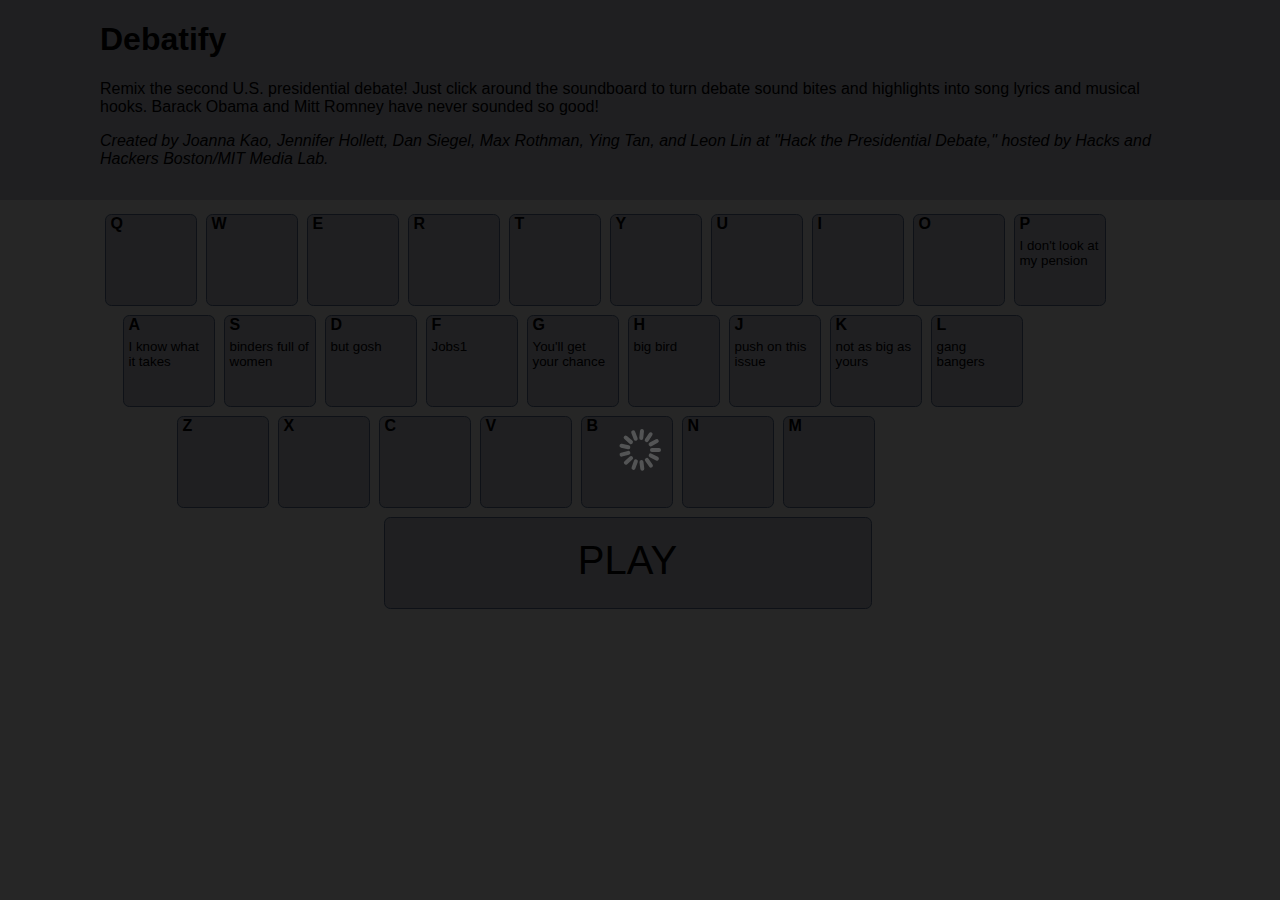
<file: index.html>
<!DOCTYPE html>
<html>

<head>
	<link href = "index.css" rel = "stylesheet" type="text/css" />
	<title>Debatify</title>
  <script src="buffer-loader.js"></script>
  <script src="jquery-1.8.2.min.js"></script>
  <script src="jquery-ui-min.js"></script>
  <script src="spin.js"></script>
  <script src="interactions.js"></script>
  <script src="drumpad.js"></script>
</head>

<body>
<audio id="sound-a" src="samples/bingos_left_change.mp3"></audio>
<audio id="sound-s" src="samples/bingos_left_change.mp3"></audio>
<!--  The backend should populate these with a bunch of samples... -->

<div id="topbar">
	<div class="contentContainer">
		<h1>Debatify</h1>
		<p>
			Remix the second U.S. presidential debate! Just click around the
			soundboard to turn debate sound bites and highlights into song lyrics
			and musical hooks. Barack Obama and Mitt Romney have never sounded so
			good!
		</p>
		<p>
			<i>Created by Joanna Kao, Jennifer Hollett, Dan Siegel, Max Rothman, Ying Tan, and Leon Lin at "Hack the Presidential Debate," hosted by Hacks and Hackers Boston/MIT Media Lab.</i>
		</p>

	</div>
</div>

<div id="loadingscreen"></div>
<div id="facediv"></div>

<div id="keyboardContainer">
	<div class="contentContainer">
		<div class="keyboardRow" id="row1">
			<div class="keyboardKey" id="keyQ"><span class="keyLetter">Q</span>
				<div class="keyLabel"></div>
			</div>
			<div class="keyboardKey" id="keyW"><span class="keyLetter">W</span>
				<div class="keyLabel"></div>
			</div>
			<div class="keyboardKey" id="keyE"><span class="keyLetter">E</span>
				<div class="keyLabel"></div>
			</div>
			<div class="keyboardKey" id="keyR"><span class="keyLetter">R</span></div>
			<div class="keyboardKey" id="keyT"><span class="keyLetter">T</span></div>
			<div class="keyboardKey" id="keyY"><span class="keyLetter">Y</span></div>
			<div class="keyboardKey" id="keyU"><span class="keyLetter">U</span></div>
			<div class="keyboardKey" id="keyI"><span class="keyLetter">I</span></div>
			<div class="keyboardKey" id="keyO"><span class="keyLetter">O</span></div>
			<div class="keyboardKey" id="keyP"><span class="keyLetter">P</span>
				<div class="keyLabel">I don't look at my pension</div>
			</div>
		</div>
		<div class="keyboardRow" id="row2">
			<div class="keyboardKey" id="keyA"><span class="keyLetter">A</span>
				<div class="keyLabel">I know what it takes</div>
			</div>
			<div class="keyboardKey" id="keyS"><span class="keyLetter">S</span>
				<div class="keyLabel">binders full of women</div>
			</div>
			<div class="keyboardKey" id="keyD"><span class="keyLetter">D</span>
				<div class="keyLabel">but gosh</div>
			</div>
			<div class="keyboardKey" id="keyF"><span class="keyLetter">F</span>
				<div class="keyLabel">Jobs1</div>
			</div>
			<div class="keyboardKey" id="keyG"><span class="keyLetter">G</span>
				<div class="keyLabel">You'll get your chance</div>
			</div>
			<div class="keyboardKey" id="keyH"><span class="keyLetter">H</span>
				<div class="keyLabel">big bird</div>
			</div>
			<div class="keyboardKey" id="keyJ"><span class="keyLetter">J</span>
				<div class="keyLabel">push on this issue</div>
			</div>
			<div class="keyboardKey" id="keyK"><span class="keyLetter">K</span>
				<div class="keyLabel">not as big as yours</div>
			</div>
			<div class="keyboardKey" id="keyL"><span class="keyLetter">L</span>
				<div class="keyLabel">gang bangers</div>
			</div>
		</div>
		<div class="keyboardRow" id="row3">
			<div class="keyboardKey" id="keyZ"><span class="keyLetter">Z</span></div>
			<div class="keyboardKey" id="keyX"><span class="keyLetter">X</span></div>
			<div class="keyboardKey" id="keyC"><span class="keyLetter">C</span></div>
			<div class="keyboardKey" id="keyV"><span class="keyLetter">V</span></div>
			<div class="keyboardKey" id="keyB"><span class="keyLetter">B</span></div>
			<div class="keyboardKey" id="keyN"><span class="keyLetter">N</span></div>
			<div class="keyboardKey" id="keyM"><span class="keyLetter">M</span></div>
		</div>

		<div class="keyboardRow" id="row4">
			<div class="keyboardKey" id="toggle_music">
				<div class="spacelabel">Play</div>
			</div>
		</div>
	</div>
</div>

</body>
</html>
</file>
<file: index.css>
body {
  font-family: Helvetica, Arial;
  margin: 0px;
  padding: 0px; }

#topbar {
  width: 100%;
  background-color: #ccd1db;
  margin: 0px;
  padding: 0px;
  position: absolute;
  top: 0px;
  left: 0px;
  height: 200px;
  z-index: -1; }

#facediv{
  position:fixed;
  top:200px;
  left:450px;
  width:100%;
  height:500px;
  z-index:3;
}

#loadingscreen {
  position: absolute;
  top: 0;
  left: 0;
  width: 100%;
  height: 100%;
  background: rgba(0, 0, 0, 0.85);
  z-index: 10; }

.spacelabel{
  font-size: 40px;
  text-align:center;
  text-transform:uppercase;
  padding:20px;
}

#keyboardContainer {
  width: 100%;
  margin: 0px;
  padding: 0px;
  position: absolute;
  top: 209px;
  z-index: -1; }

.contentContainer {
  width: 1080px;
  margin: 0px auto; }

.keyboardRow {
  display: block;
  clear: both;
  position: relative; }

.keyboardRow#row2 .keyboardKey {
  left: 18px; }

.keyboardRow#row3 .keyboardKey {
  left: 72px; }

.keyboardRow#row4 .keyboardKey {
  left: 279px; }

.keyboardKey {
  float: left;
  position: relative;
  width: 90px;
  height: 90px;
  margin: 4.5px;
  padding: 0px;
  background-color: #ccd1db;
  border-color: #60769c;
  border-radius: 6.3px;
  -moz-border-radius: 6.3px;
  -webkit-border-radius: 6.3px;
  border-style: solid;
  border-width: 1pt; }
  .keyboardKey#toggle_music {
    width: 486px; }
  .keyboardKey .keyLetter {
    position: relative;
    padding: 5px;
    font-weight: bold; }
  .keyboardKey .keyLabel {
    position: relative;
    padding: 5px;
    font-size: smaller; }
</file>
